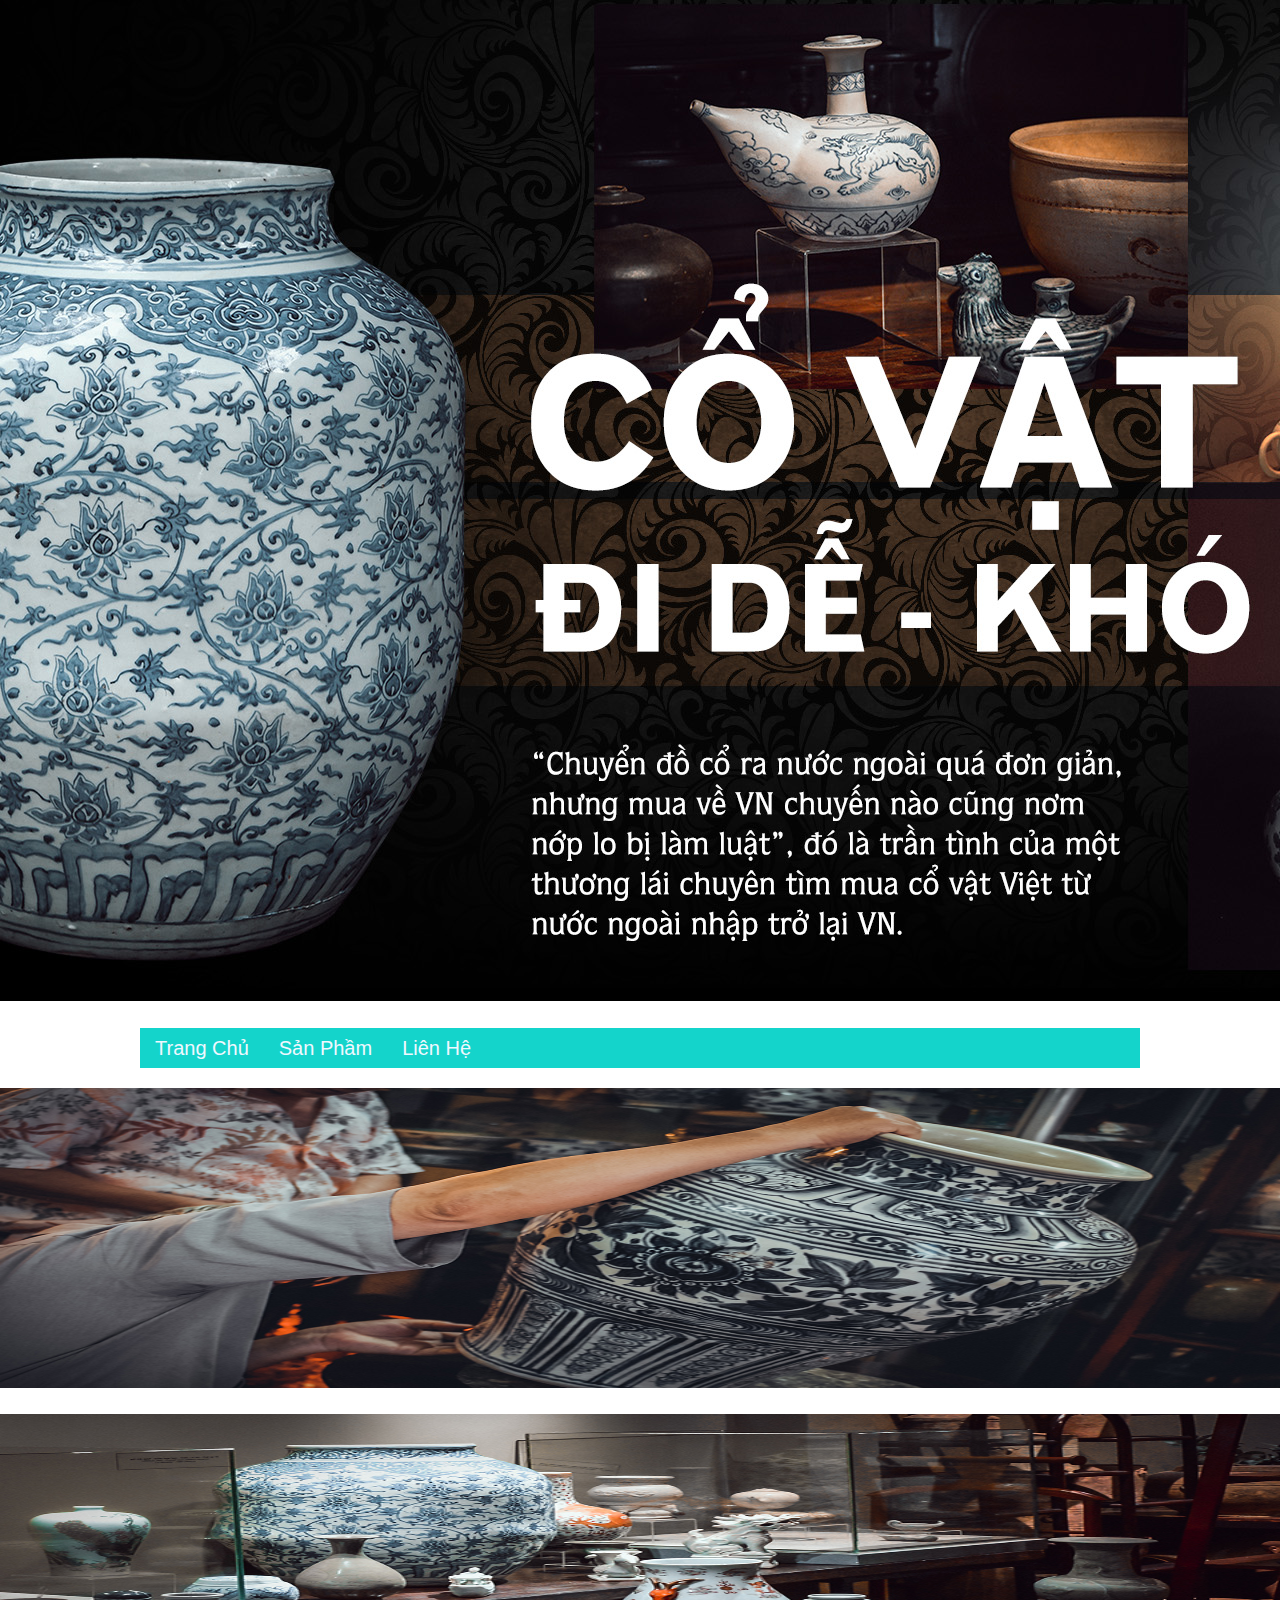
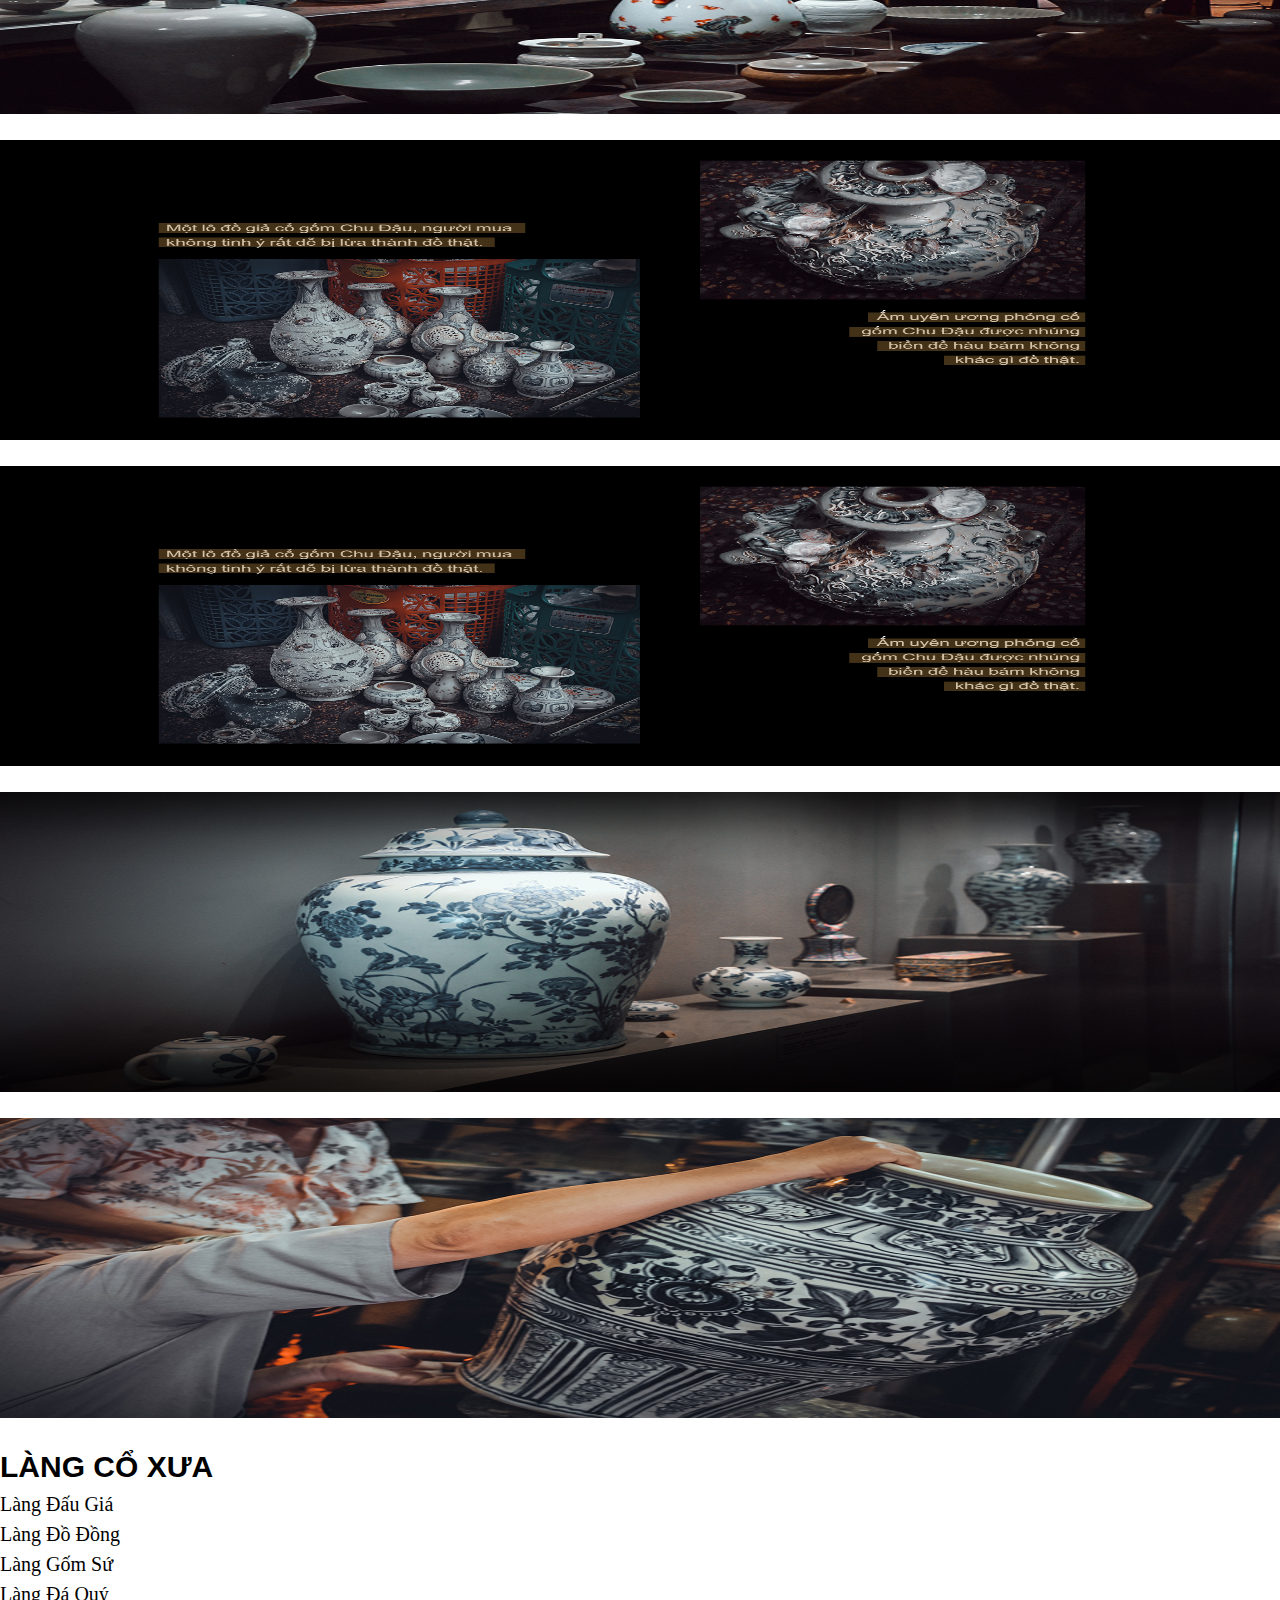
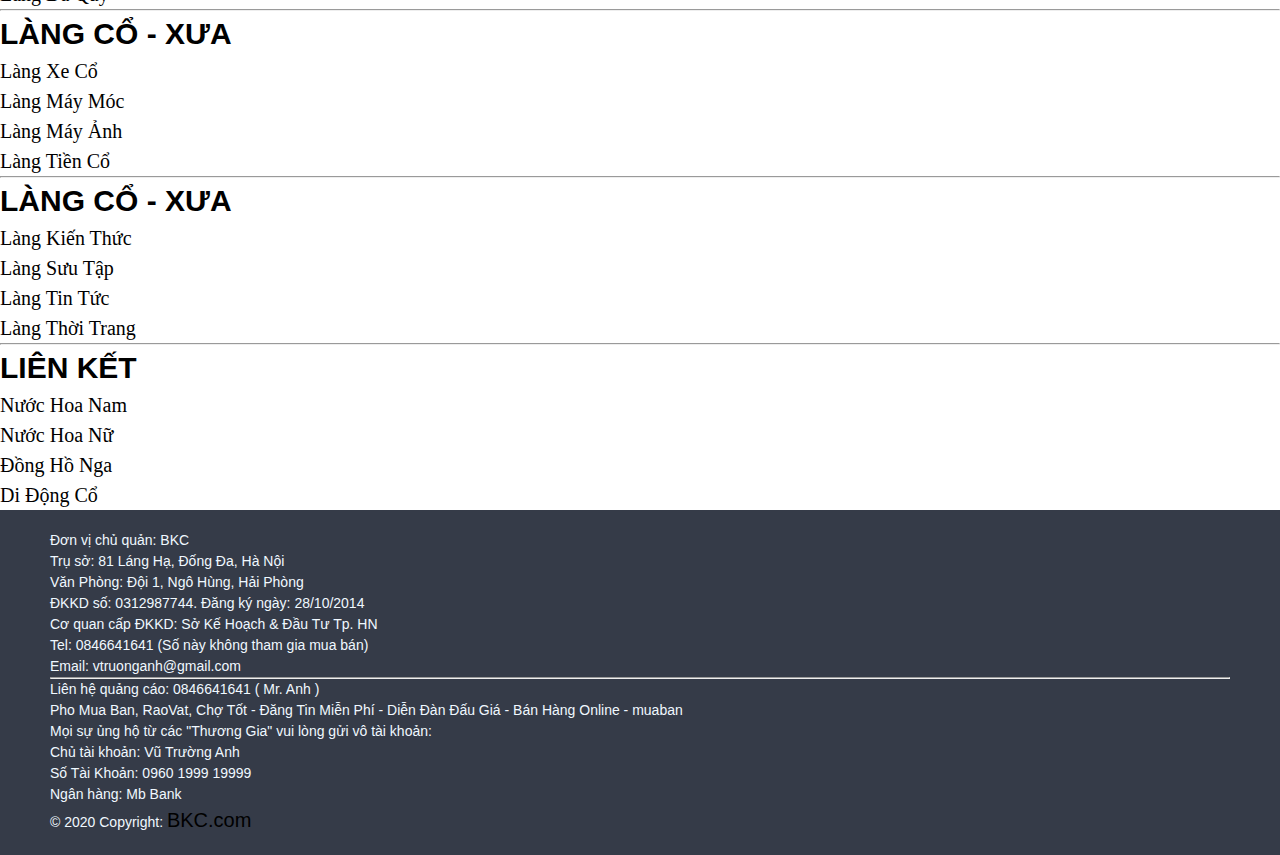
<file: webassignment-main/index.html>
<!DOCTYPE html>
<html lang="en">

<head>
    <meta charset="UTF-8">
    <meta http-equiv="X-UA-Compatible" content="IE=edge">
    <meta name="viewport" content="width=device-width, initial-scale=1.0">
    <title>Document</title>
    <link href="https://cdn.jsdelivr.net/npm/bootstrap@5.1.3/dist/css/bootstrap.min.css" rel="stylesheet" integrity="sha384-1BmE4kWBq78iYhFldvKuhfTAU6auU8tT94WrHftjDbrCEXSU1oBoqyl2QvZ6jIW3" crossorigin="anonymous">
    <link rel="stylesheet" href="style1.css">
    <link href='https://css.gg/media-live.css' rel='stylesheet'>
</head>

<body>
    <div class="logo">
        <img src="image/bgdoco.jpg">
    </div>

    <div id="menu">
        <ul class="cha">
            <li> <a href="index.html">Trang Chủ</a></li>
            <li> <a href="sanpham.html">Sản Phầm</a>
                <ul class="submenu">
                    <li><a href="">Item 1</a></li>
                    <li><a href="">Item 2</a></li>
                    <li><a href="">Item 3</a></li>
                </ul>
            </li>

            <li> <a href="lienhe.html">Liên Hệ</a></li>
        </ul>
    </div>
    <br>
    <div class="content">
        <div class="row">
            <div class="col-12 col-sm-6 col-md-4 image">
                <img src="image/do1.jpg">
            </div>
            <div class="col-12 col-sm-6 col-md-4 image">
                <img src="image/do2.jpg">
            </div>
            <div class="col-12 col-sm-6 col-md-4 image">
                <img src="image/do3.jpg">
            </div>
            <div class="col-12 col-sm-6 col-md-4 image">
                <img src="image/do4.jpg">
            </div>
            <div class="col-12 col-sm-6 col-md-4 image">
                <img src="image/do5.jpg">
            </div>
            <div class="col-12 col-sm-6 col-md-4 image">
                <img src="image/do1.jpg">
            </div>
        </div>
    </div>

    <div>
        <div class="link">
            <div class="container text-center text-md-left">
                <div class="row">
                    <div class="col-md-3 mx-auto">
                        <h5 class="font-weight-bold text-uppercase mt-3 mb-4">LÀNG CỔ XƯA</h5>
                        <ul class="list-unstyled">
                            <li>
                                <a href="#!">Làng Đấu Giá</a>
                            </li>
                            <li>
                                <a href="#!">Làng Đồ Đồng</a>
                            </li>
                            <li>
                                <a href="#!">Làng Gốm Sứ</a>
                            </li>
                            <li>
                                <a href="#!">Làng Đá Quý</a>
                            </li>
                        </ul>
                    </div>
                    <hr class="clearfix w-100 d-md-none">
                    <div class="col-md-3 mx-auto">
                        <h5 class="font-weight-bold text-uppercase mt-3 mb-4">LÀNG CỔ - XƯA</h5>
                        <ul class="list-unstyled">
                            <li>
                                <a href="#!">Làng Xe Cổ</a>
                            </li>
                            <li>
                                <a href="#!">Làng Máy Móc</a>
                            </li>
                            <li>
                                <a href="#!">Làng Máy Ảnh</a>
                            </li>
                            <li>
                                <a href="#!">Làng Tiền Cổ</a>
                            </li>
                        </ul>
                    </div>
                    <hr class="clearfix w-100 d-md-none">
                    <div class="col-md-3 mx-auto">
                        <h5 class="font-weight-bold text-uppercase mt-3 mb-4">LÀNG CỔ - XƯA</h5>

                        <ul class="list-unstyled">
                            <li>
                                <a href="#!">Làng Kiến Thức</a>
                            </li>
                            <li>
                                <a href="#!">Làng Sưu Tập</a>
                            </li>
                            <li>
                                <a href="#!">Làng Tin Tức</a>
                            </li>
                            <li>
                                <a href="#!">Làng Thời Trang</a>
                            </li>
                        </ul>
                    </div>
                    <hr class="clearfix w-100 d-md-none">
                    <div class="col-md-3 mx-auto">
                        <h5 class="font-weight-bold text-uppercase mt-3 mb-4">LIÊN KẾT</h5>
                        <ul class="list-unstyled">
                            <li>
                                <a href="#!">Nước Hoa Nam</a>
                            </li>
                            <li>
                                <a href="#!">Nước Hoa Nữ</a>
                            </li>
                            <li>
                                <a href="#!">Đồng Hồ Nga</a>
                            </li>
                            <li>
                                <a href="#!">Di Động Cổ</a>
                            </li>
                        </ul>
                    </div>
                </div>
            </div>
        </div>
    </div>
    <footer class="page-footer font-small teal pt-4">

        <div class="container-fluid text-center text-md-left">
            <div class="row">
                <div class="col-md-6 mt-md-0 mt-3">
                    <div class="text-uppercase font-weight-bold"></div>
                    <span>Đơn vị chủ quản:</span> BKC <br> Trụ sở: 81 Láng Hạ, Đống Đa, Hà Nội <br> Văn Phòng: Đội 1, Ngô Hùng, Hải Phòng <br> ĐKKD số: 0312987744. Đăng ký ngày: 28/10/2014 <br> Cơ quan cấp ĐKKD: Sở Kế Hoạch & Đầu Tư Tp. HN <br> Tel: 0846641641
                    (Số này không tham gia mua bán) <br> Email: vtruonganh@gmail.com</span>
                </div>
                <hr class="clearfix w-100 d-md-none pb-3">
                <div class="col-md-6 mb-md-0 mb-3">

                    <div class="text-uppercase font-weight-bold"></div>
                    <span>
            Liên hệ quảng cáo:</span> 0846641641 ( Mr. Anh ) <br> Pho Mua Ban, RaoVat, Chợ Tốt - Đăng Tin Miễn Phí - Diễn Đàn Đấu Giá - Bán Hàng Online - muaban <br> Mọi sự ủng hộ từ các "Thương Gia" vui lòng gửi vô tài khoản: <br>                    Chủ tài khoản: Vũ Trường Anh <br> Số Tài Khoản: 0960 1999 19999 <br> Ngân hàng: Mb Bank <br>
                </div>
            </div>
        </div>
        <div class="footer-copyright text-center py-3">© 2020 Copyright:
            <a href="/"> BKC.com</a>
        </div>
    </footer>
    <script src="https://code.jquery.com/jquery-3.2.1.slim.min.js" integrity="sha384-KJ3o2DKtIkvYIK3UENzmM7KCkRr/rE9/Qpg6aAZGJwFDMVNA/GpGFF93hXpG5KkN" crossorigin="anonymous"></script>
    <script src="https://cdn.jsdelivr.net/npm/popper.js@1.12.9/dist/umd/popper.min.js" integrity="sha384-ApNbgh9B+Y1QKtv3Rn7W3mgPxhU9K/ScQsAP7hUibX39j7fakFPskvXusvfa0b4Q" crossorigin="anonymous"></script>
    <script src="https://cdn.jsdelivr.net/npm/bootstrap@4.0.0/dist/js/bootstrap.min.js" integrity="sha384-JZR6Spejh4U02d8jOt6vLEHfe/JQGiRRSQQxSfFWpi1MquVdAyjUar5+76PVCmYl" crossorigin="anonymous"></script>
</body>

</html>
</file>
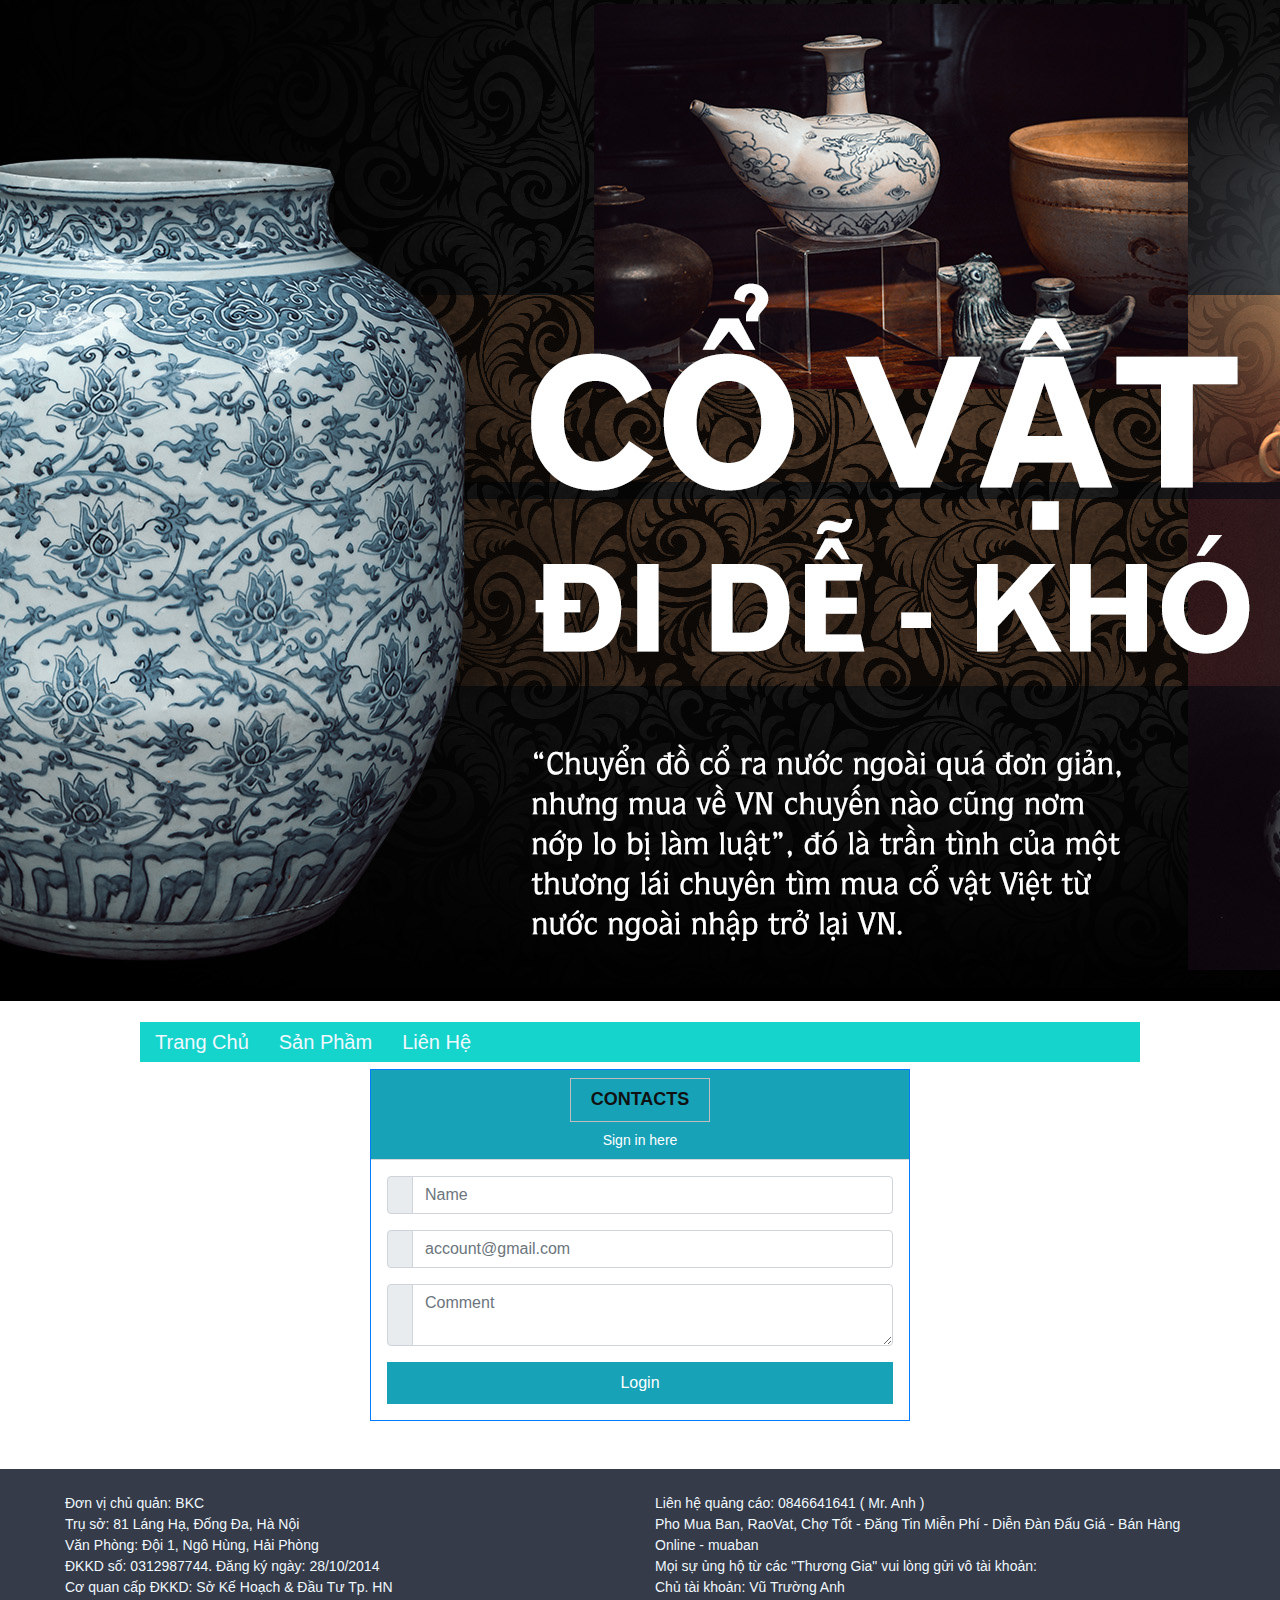
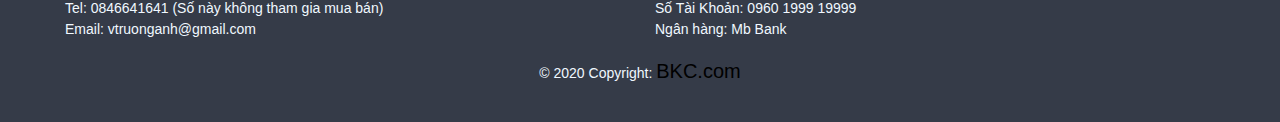
<file: webassignment-main/lienhe.html>
<!DOCTYPE html>
<html lang="en">

<head>
    <meta charset="UTF-8">
    <meta http-equiv="X-UA-Compatible" content="IE=edge">
    <link href="//maxcdn.bootstrapcdn.com/bootstrap/4.1.1/css/bootstrap.min.css" rel="stylesheet" id="bootstrap-css">
    <script src="//maxcdn.bootstrapcdn.com/bootstrap/4.1.1/js/bootstrap.min.js"></script>
    <script src="//cdnjs.cloudflare.com/ajax/libs/jquery/3.2.1/jquery.min.js"></script>
    <!------ Include the above in your HEAD tag ---------->

    <link rel="stylesheet" href="https://use.fontawesome.com/releases/v5.1.0/css/all.css" integrity="sha384-lKuwvrZot6UHsBSfcMvOkWwlCMgc0TaWr+30HWe3a4ltaBwTZhyTEggF5tJv8tbt" crossorigin="anonymous">
    <link rel="stylesheet" href="style1.css">
    <title>Document</title>
</head>

<body>
    <div class="logo">
        <img src="image/bgdoco.jpg">
    </div>

    <div id="menu">
        <ul class="cha">
            <li> <a href="index.html">Trang Chủ</a></li>
            <li> <a href="sanpham.html">Sản Phầm</a>
                <ul class="submenu">
                    <li><a href="">Item 1</a></li>
                    <li><a href="">Item 2</a></li>
                    <li><a href="">Item 3</a></li>
                </ul>
            </li>

            <li> <a href="lienhe.html">Liên Hệ</a></li>
        </ul>
    </div>


    <div class="container">
        <h2 class="text-center">Contac Form</h2>
        <div class="row justify-content-center">
            <div class="col-12 col-md-8 col-lg-6 pb-5">


                <!--Form with header-->

                <form action="mail" method="post">
                    <div class="card border-primary rounded-0">
                        <div class="card-header p-0">
                            <div class="bg-info text-white text-center py-2">
                                <h3><i class="fa fa-envelope"></i> Contacts</h3>
                                <p class="m-0">Sign in here</p>
                            </div>
                        </div>
                        <div class="card-body p-3">

                            <!--Body-->
                            <div class="form-group">
                                <div class="input-group mb-2">
                                    <div class="input-group-prepend">
                                        <div class="input-group-text"><i class="fa fa-user text-info"></i></div>
                                    </div>
                                    <input type="text" class="form-control" id="nombre" name="nombre" placeholder="Name" required>
                                </div>
                            </div>
                            <div class="form-group">
                                <div class="input-group mb-2">
                                    <div class="input-group-prepend">
                                        <div class="input-group-text"><i class="fa fa-envelope text-info"></i></div>
                                    </div>
                                    <input type="email" class="form-control" id="nombre" name="email" placeholder="account@gmail.com" required>
                                </div>
                            </div>

                            <div class="form-group">
                                <div class="input-group mb-2">
                                    <div class="input-group-prepend">
                                        <div class="input-group-text"><i class="fa fa-comment text-info"></i></div>
                                    </div>
                                    <textarea class="form-control" placeholder="Comment" required></textarea>
                                </div>
                            </div>

                            <div class="text-center">
                                <input type="submit" value="Login" class="btn btn-info btn-block rounded-0 py-2">
                            </div>
                        </div>

                    </div>
                </form>

                <!--Form with header-->


            </div>
        </div>
    </div>
    <footer class="page-footer font-small teal pt-4">

        <div class="container-fluid text-center text-md-left">
            <div class="row">
                <div class="col-md-6 mt-md-0 mt-3">
                    <div class="text-uppercase font-weight-bold"></div>
                    <span>Đơn vị chủ quản:</span> BKC <br> Trụ sở: 81 Láng Hạ, Đống Đa, Hà Nội <br> Văn Phòng: Đội 1, Ngô Hùng, Hải Phòng <br> ĐKKD số: 0312987744. Đăng ký ngày: 28/10/2014 <br> Cơ quan cấp ĐKKD: Sở Kế Hoạch & Đầu Tư Tp. HN <br> Tel: 0846641641
                    (Số này không tham gia mua bán) <br> Email: vtruonganh@gmail.com</span>
                </div>
                <hr class="clearfix w-100 d-md-none pb-3">
                <div class="col-md-6 mb-md-0 mb-3">

                    <div class="text-uppercase font-weight-bold"></div>
                    <span>
                Liên hệ quảng cáo:</span> 0846641641 ( Mr. Anh ) <br> Pho Mua Ban, RaoVat, Chợ Tốt - Đăng Tin Miễn Phí - Diễn Đàn Đấu Giá - Bán Hàng Online - muaban <br> Mọi sự ủng hộ từ các "Thương Gia" vui lòng gửi vô tài khoản:
                    <br> Chủ tài khoản: Vũ Trường Anh <br> Số Tài Khoản: 0960 1999 19999 <br> Ngân hàng: Mb Bank <br>
                </div>
            </div>
        </div>
        <div class="footer-copyright text-center py-3">© 2020 Copyright:
            <a href="/"> BKC.com</a>
        </div>
    </footer>
</body>
<style>
    .h2,
    h2 {
        font-size: 0rem;
    }
</style>

</html>
</file>
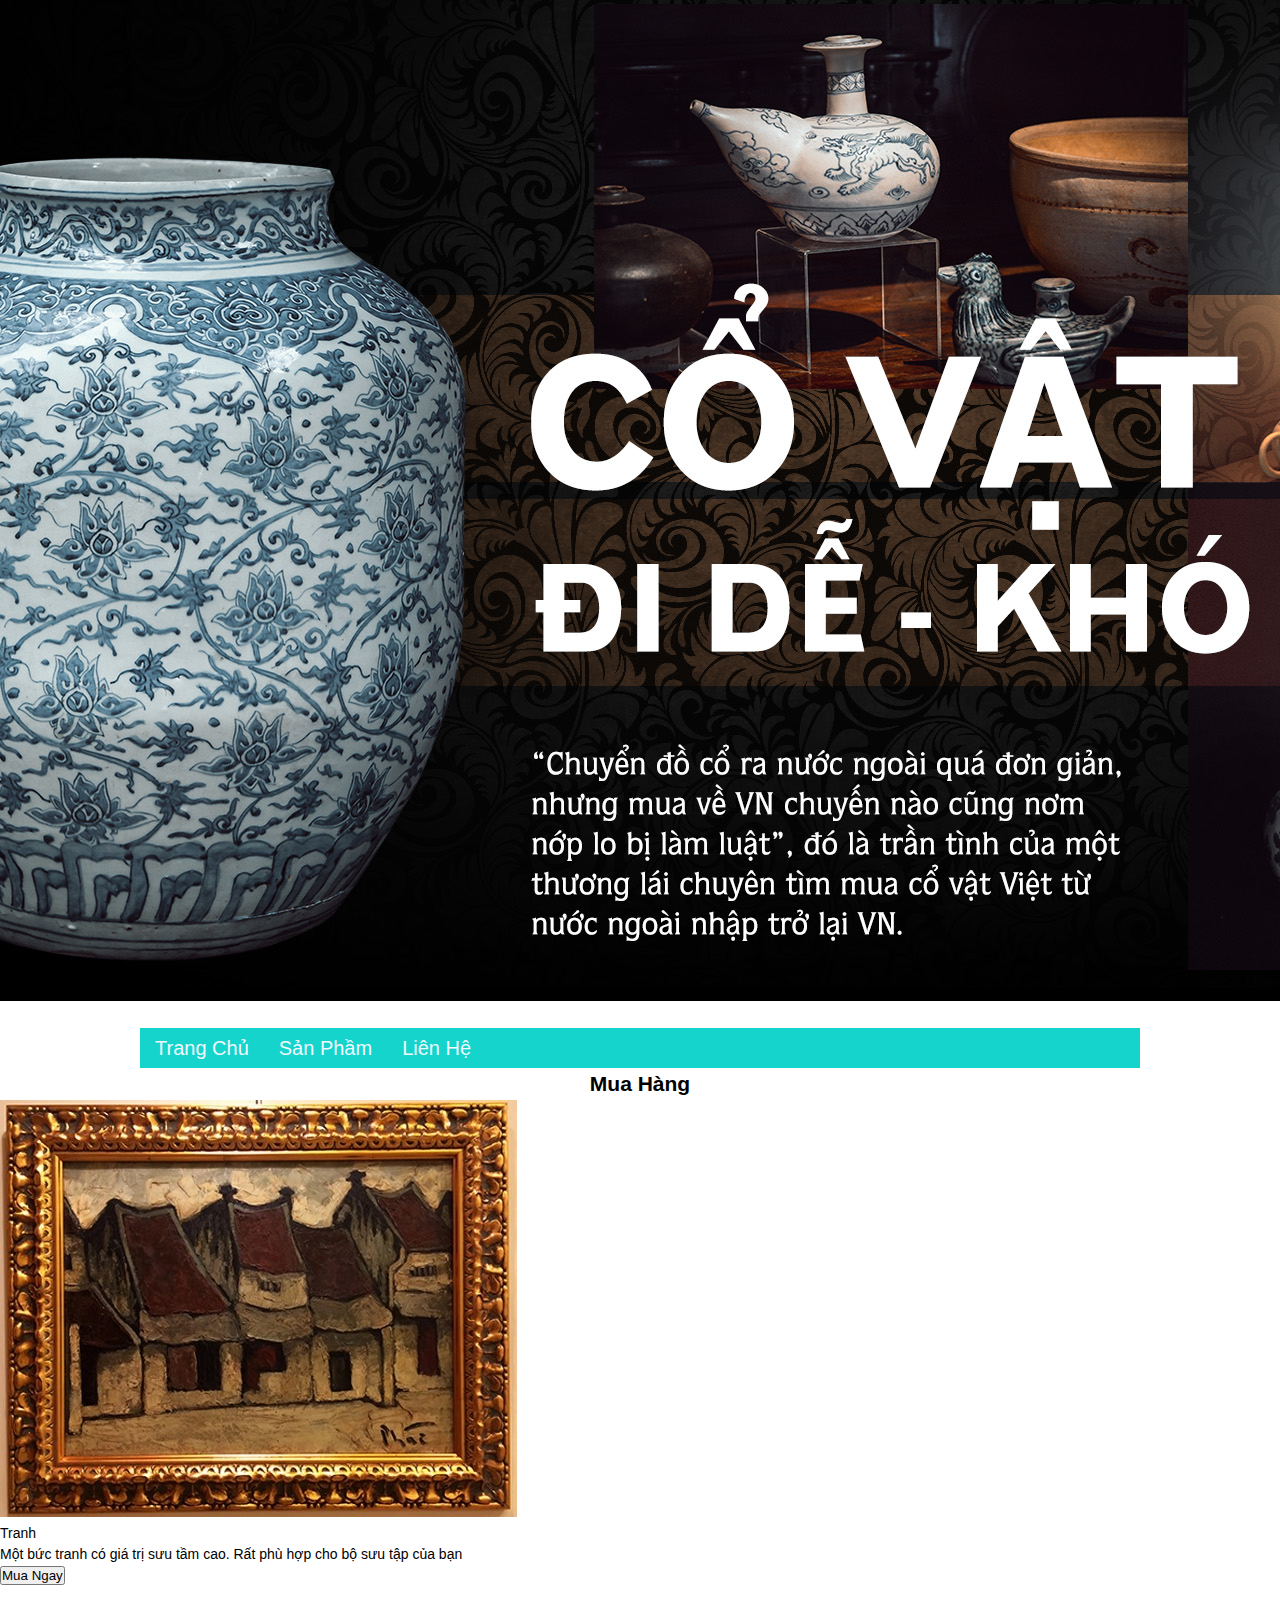
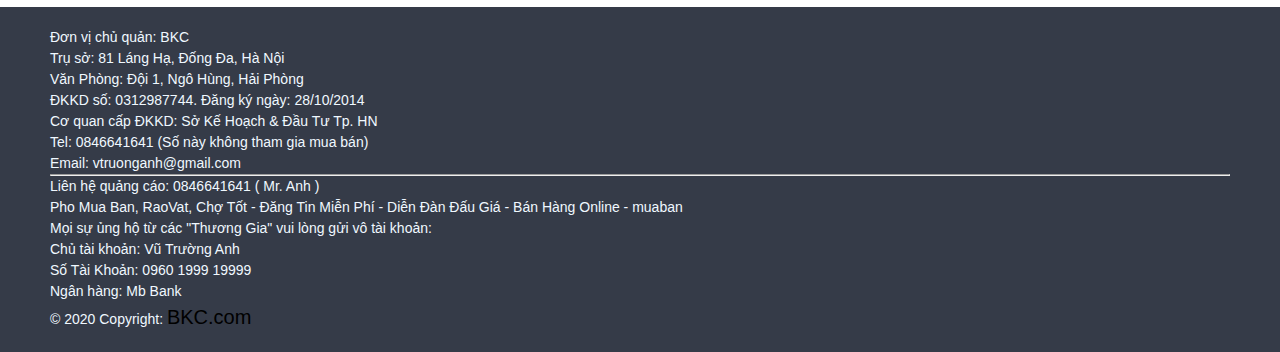
<file: webassignment-main/product.html>
<!DOCTYPE html>
<html lang="en">

<head>
    <meta charset="UTF-8">
    <meta http-equiv="X-UA-Compatible" content="IE=edge">
    <meta name="viewport" content="width=device-width, initial-scale=1.0">
    <title>Document</title>
    <link href="https://cdn.jsdelivr.net/npm/bootstrap@5.1.3/dist/css/bootstrap.min.css" rel="stylesheet" integrity="sha384-1BmE4kWBq78iYhFldvKuhfTAU6auU8tT94WrHftjDbrCEXSU1oBoqyl2QvZ6jIW3" crossorigin="anonymous">
    <link rel="stylesheet" href="style1.css">
    <link href='https://css.gg/media-live.css' rel='stylesheet'>
</head>

<body>
    <div class="logo">
        <img src="image/bgdoco.jpg">
    </div>

    <div id="menu">
        <ul class="cha">
            <li> <a href="index.html">Trang Chủ</a></li>
            <li> <a href="sanpham.html">Sản Phầm</a>
                <ul class="submenu">
                    <li><a href="">Item 1</a></li>
                    <li><a href="">Item 2</a></li>
                    <li><a href="">Item 3</a></li>
                </ul>
            </li>

            <li> <a href="lienhe.html">Liên Hệ</a></li>
        </ul>
    </div>
    <br>
    <h2>Mua Hàng</h2>

    <div class="cart">
        <img src="image/h10.jpg" alt="">
        <div class="name-product">Tranh</div>
        <div class="mota">Một bức tranh có giá trị sưu tầm cao. Rất phù hợp cho bộ sưu tập của bạn</div>
        <button>Mua Ngay</button>
    </div>

    <br>
    <footer class="page-footer font-small teal pt-4">

        <div class="container-fluid text-center text-md-left">
            <div class="row">
                <div class="col-md-6 mt-md-0 mt-3">
                    <div class="text-uppercase font-weight-bold"></div>
                    <span>Đơn vị chủ quản:</span> BKC <br> Trụ sở: 81 Láng Hạ, Đống Đa, Hà Nội <br> Văn Phòng: Đội 1, Ngô Hùng, Hải Phòng <br> ĐKKD số: 0312987744. Đăng ký ngày: 28/10/2014 <br> Cơ quan cấp ĐKKD: Sở Kế Hoạch & Đầu Tư Tp. HN <br> Tel: 0846641641
                    (Số này không tham gia mua bán) <br> Email: vtruonganh@gmail.com</span>
                </div>
                <hr class="clearfix w-100 d-md-none pb-3">
                <div class="col-md-6 mb-md-0 mb-3">

                    <div class="text-uppercase font-weight-bold"></div>
                    <span>
            Liên hệ quảng cáo:</span> 0846641641 ( Mr. Anh ) <br> Pho Mua Ban, RaoVat, Chợ Tốt - Đăng Tin Miễn Phí - Diễn Đàn Đấu Giá - Bán Hàng Online - muaban <br> Mọi sự ủng hộ từ các "Thương Gia" vui lòng gửi vô tài khoản: <br>                    Chủ tài khoản: Vũ Trường Anh <br> Số Tài Khoản: 0960 1999 19999 <br> Ngân hàng: Mb Bank <br>
                </div>
            </div>
        </div>
        <div class="footer-copyright text-center py-3">© 2020 Copyright:
            <a href="/"> BKC.com</a>
        </div>
    </footer>
    <script src="https://code.jquery.com/jquery-3.2.1.slim.min.js" integrity="sha384-KJ3o2DKtIkvYIK3UENzmM7KCkRr/rE9/Qpg6aAZGJwFDMVNA/GpGFF93hXpG5KkN" crossorigin="anonymous"></script>
    <script src="https://cdn.jsdelivr.net/npm/popper.js@1.12.9/dist/umd/popper.min.js" integrity="sha384-ApNbgh9B+Y1QKtv3Rn7W3mgPxhU9K/ScQsAP7hUibX39j7fakFPskvXusvfa0b4Q" crossorigin="anonymous"></script>
    <script src="https://cdn.jsdelivr.net/npm/bootstrap@4.0.0/dist/js/bootstrap.min.js" integrity="sha384-JZR6Spejh4U02d8jOt6vLEHfe/JQGiRRSQQxSfFWpi1MquVdAyjUar5+76PVCmYl" crossorigin="anonymous"></script>
</body>
<style>
    h2 {
        text-align: center;
        font-weight: bold;
    }
    
    .container {
        flex: left;
    }
</style>

</html>
</file>
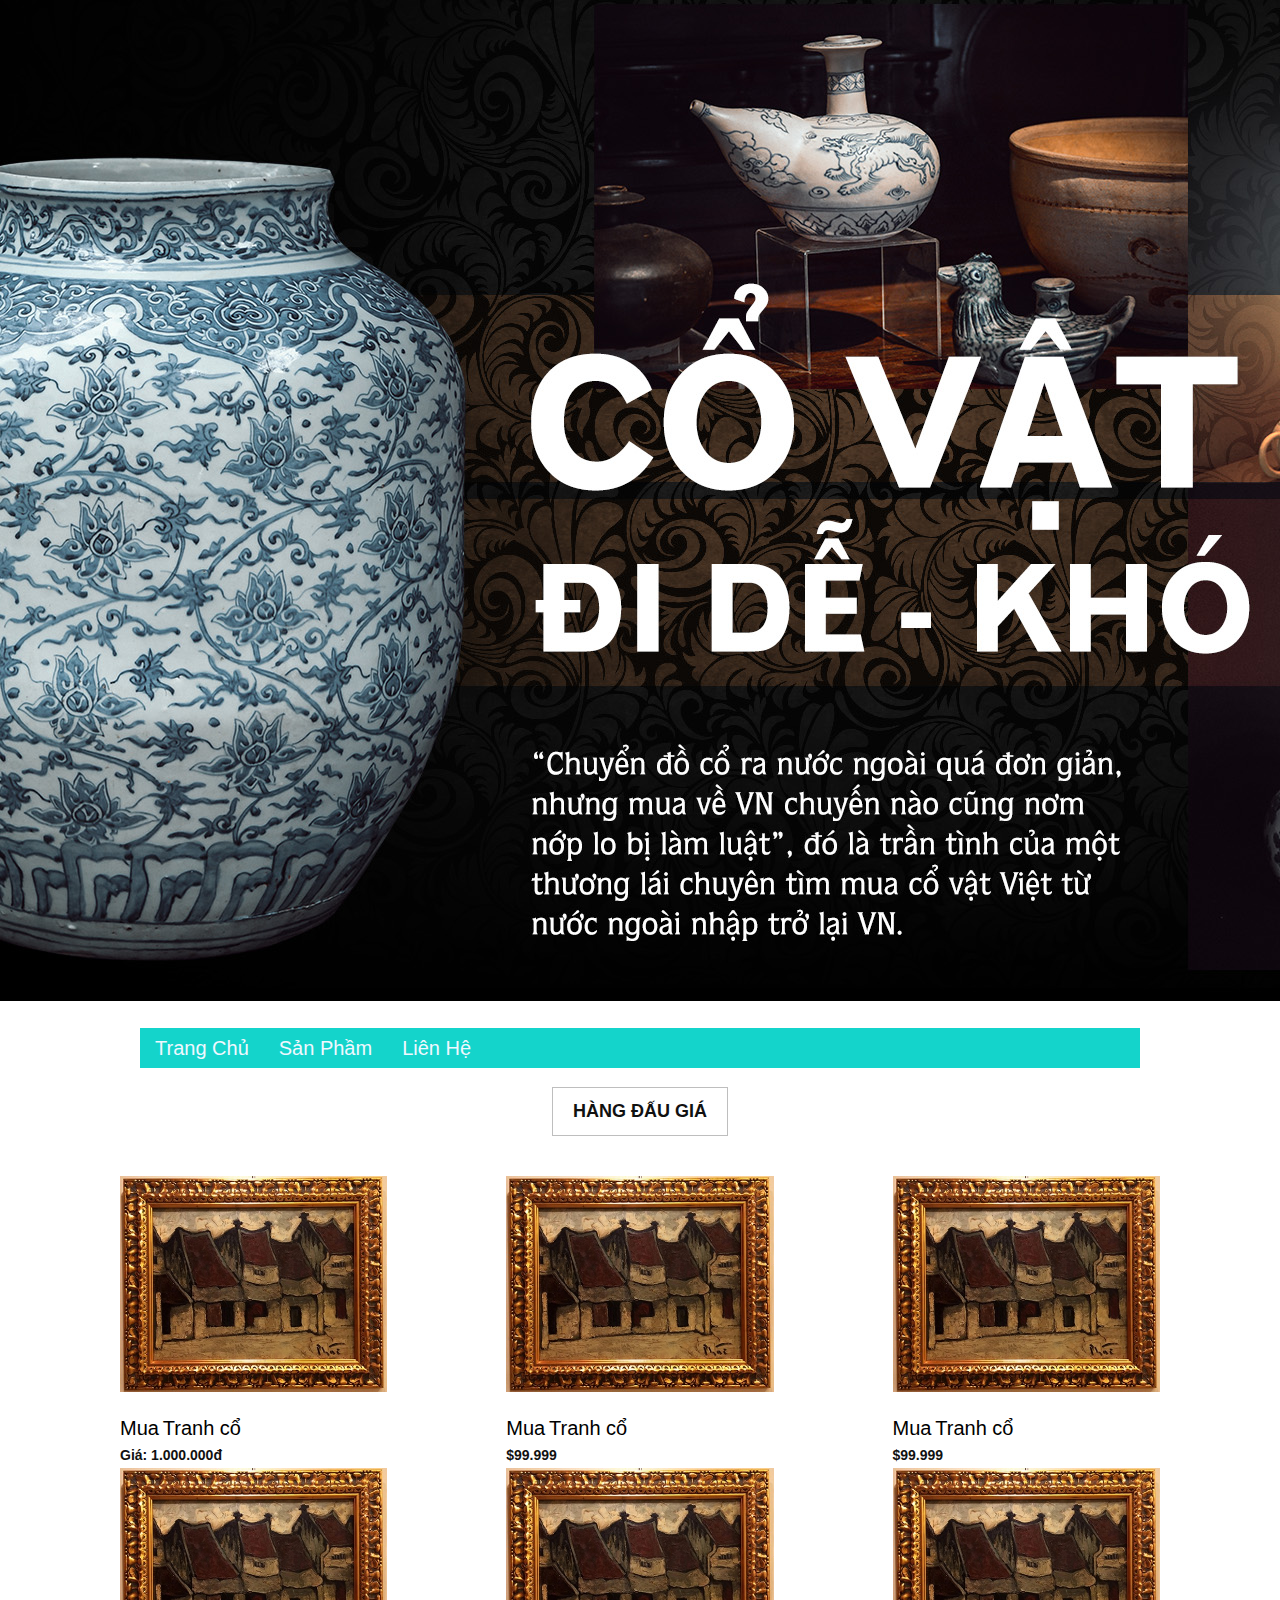
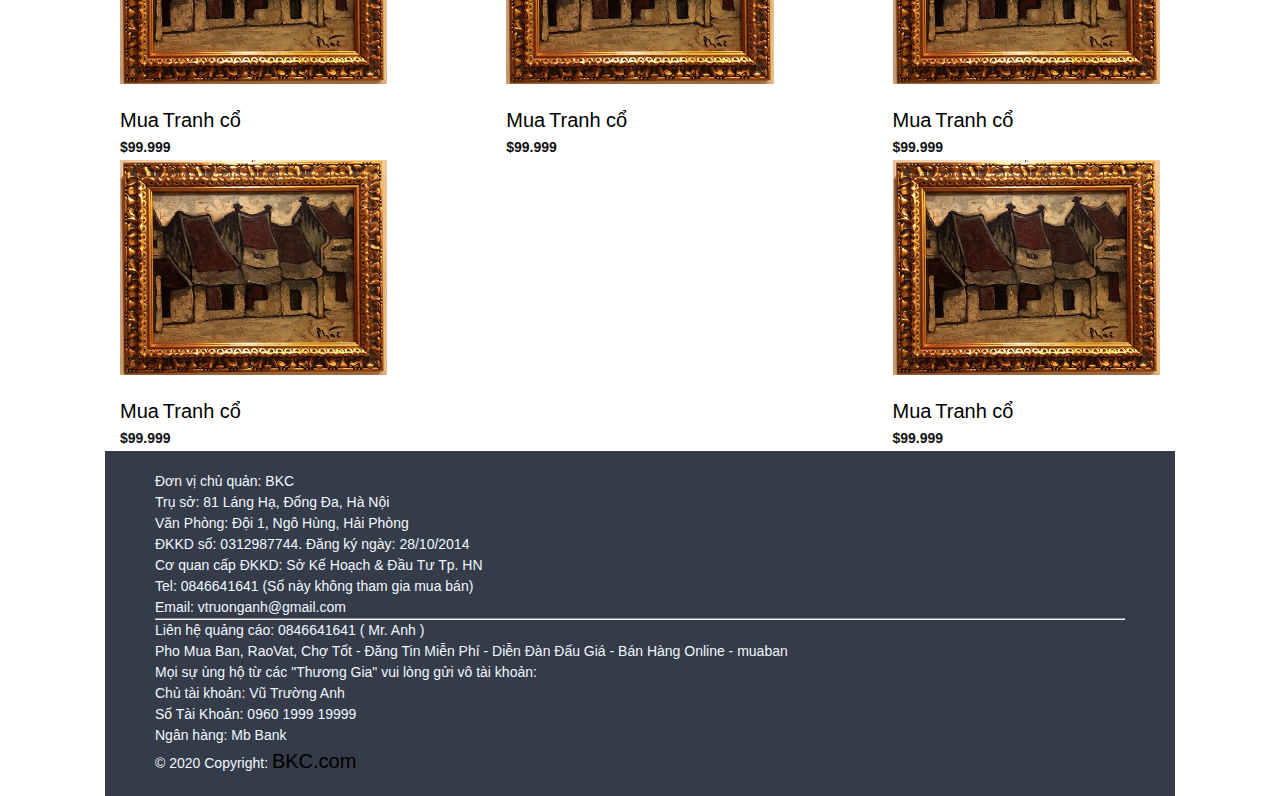
<file: webassignment-main/sanpham.html>
<!DOCTYPE html>
<html lang="en">

<head>
    <meta charset="UTF-8">
    <meta http-equiv="X-UA-Compatible" content="IE=edge">
    <meta name="viewport" content="width=device-width, initial-scale=1.0">
    <title>Document</title>
    <link rel="stylesheet" href="style1.css">
    <link href="https://cdn.jsdelivr.net/npm/bootstrap@5.1.3/dist/css/bootstrap.min.css" rel="stylesheet" integrity="sha384-1BmE4kWBq78iYhFldvKuhfTAU6auU8tT94WrHftjDbrCEXSU1oBoqyl2QvZ6jIW3" crossorigin="anonymous">
</head>

<body>
    <div class="logo">
        <img src="image/bgdoco.jpg">
    </div>
    <div id="menu">
        <ul class="cha">
            <li> <a href="index.html">Trang Chủ</a></li>
            <li> <a href="sanpham.html">Sản Phầm</a>
                <ul class="submenu">
                    <li><a href="">Item 1</a></li>
                    <li><a href="">Item 2</a></li>
                    <li><a href="">Item 3</a></li>
                </ul>
            </li>

            <li> <a href="lienhe.html">Liên Hệ</a></li>
        </ul>
    </div>

    <div class="wrapper">
        <div class="headline">
            <h3>Hàng đấu giá</h3>
        </div>
        <ul class="products">
            <li>
                <div class="product-item">
                    <div class="product-top">
                        <a href="product.html" class="product-thumb">
                            <img src="image/h10.jpg" alt="">
                        </a>
                        <!-- mua ngay -->
                    </div>
                    <div class="product-infor">

                        <br>

                        <a href="">Mua</a>
                        <a>Tranh cổ</a>
                        <div class="product-price">Giá: 1.000.000đ</div>

                    </div>
                </div>
            </li>
            <li>
                <div class="product-item">
                    <div class="product-top">
                        <a href="" class="product-thumb">
                            <img src="image/h10.jpg" alt="">
                        </a>
                        <!-- mua ngay -->
                    </div>
                    <div class="product-infor">

                        <br>
                        <a href="">Mua</a>
                        <a>Tranh cổ</a>
                        <div class="product-price">$99.999</div>
                    </div>
                </div>
            </li>
            <li>
                <div class="product-item">
                    <div class="product-top">
                        <a href="" class="product-thumb">
                            <img src="image/h10.jpg" alt="">
                        </a>
                        <!-- mua ngay -->
                    </div>
                    <div class="product-infor">

                        <br>
                        <a href="">Mua</a>
                        <a>Tranh cổ</a>
                        <div class="product-price">$99.999</div>
                    </div>
                </div>
            </li>
            <li>
                <div class="product-item">
                    <div class="product-top">
                        <a href="" class="product-thumb">
                            <img src="image/h10.jpg" alt="">
                        </a>
                        <!-- mua ngay -->
                    </div>
                    <div class="product-infor">

                        <br>
                        <a href="">Mua</a>
                        <a>Tranh cổ</a>
                        <div class="product-price">$99.999</div>
                    </div>
                </div>
            </li>
            <li>
                <div class="product-item">
                    <div class="product-top">
                        <a href="" class="product-thumb">
                            <img src="image/h10.jpg" alt="">
                        </a>
                        <!-- mua ngay -->
                    </div>
                    <div class="product-infor">

                        <br>
                        <a href="">Mua</a>
                        <a>Tranh cổ</a>
                        <div class="product-price">$99.999</div>
                    </div>
                </div>
            </li>
            <li>
                <div class="product-item">
                    <div class="product-top">
                        <a href="" class="product-thumb">
                            <img src="image/h10.jpg" alt="">
                        </a>
                        <!-- mua ngay -->
                    </div>
                    <div class="product-infor">

                        <br>
                        <a href="">Mua</a>
                        <a>Tranh cổ</a>
                        <div class="product-price">$99.999</div>
                    </div>
                </div>
            </li>
            <li>
                <div class="product-item">
                    <div class="product-top">
                        <a href="" class="product-thumb">
                            <img src="image/h10.jpg" alt="">
                        </a>
                        <!-- mua ngay -->
                    </div>
                    <div class="product-infor">

                        <br>
                        <a href="">Mua</a>
                        <a>Tranh cổ</a>
                        <div class="product-price">$99.999</div>
                    </div>
                </div>
            </li>
            <li>
                <div class="product-item">
                    <div class="product-top">
                        <a href="" class="product-thumb">
                            <img src="image/h10.jpg" alt="">
                        </a>
                        <!-- mua ngay -->
                    </div>
                    <div class="product-infor">

                        <br>
                        <a href="">Mua</a>
                        <a>Tranh cổ</a>
                        <div class="product-price">$99.999</div>
                    </div>
                </div>
            </li>



        </ul>
        <footer class="page-footer font-small teal pt-4">

            <div class="container-fluid text-center text-md-left">
                <div class="row">
                    <div class="col-md-6 mt-md-0 mt-3">
                        <div class="text-uppercase font-weight-bold"></div>
                        <span>Đơn vị chủ quản:</span> BKC <br> Trụ sở: 81 Láng Hạ, Đống Đa, Hà Nội <br> Văn Phòng: Đội 1, Ngô Hùng, Hải Phòng <br> ĐKKD số: 0312987744. Đăng ký ngày: 28/10/2014 <br> Cơ quan cấp ĐKKD: Sở Kế Hoạch & Đầu Tư Tp. HN <br> Tel:
                        0846641641 (Số này không tham gia mua bán) <br> Email: vtruonganh@gmail.com</span>
                    </div>
                    <hr class="clearfix w-100 d-md-none pb-3">
                    <div class="col-md-6 mb-md-0 mb-3">

                        <div class="text-uppercase font-weight-bold"></div>
                        <span>
                    Liên hệ quảng cáo:</span> 0846641641 ( Mr. Anh ) <br> Pho Mua Ban, RaoVat, Chợ Tốt - Đăng Tin Miễn Phí - Diễn Đàn Đấu Giá - Bán Hàng Online - muaban <br> Mọi sự ủng hộ từ các "Thương Gia" vui lòng gửi vô tài
                        khoản: <br> Chủ tài khoản: Vũ Trường Anh <br> Số Tài Khoản: 0960 1999 19999 <br> Ngân hàng: Mb Bank <br>
                    </div>
                </div>
            </div>
            <div class="footer-copyright text-center py-3">© 2020 Copyright:
                <a href="/"> BKC.com</a>
            </div>
        </footer>




        <script src="https://code.jquery.com/jquery-3.2.1.slim.min.js" integrity="sha384-KJ3o2DKtIkvYIK3UENzmM7KCkRr/rE9/Qpg6aAZGJwFDMVNA/GpGFF93hXpG5KkN" crossorigin="anonymous"></script>
        <script src="https://cdn.jsdelivr.net/npm/popper.js@1.12.9/dist/umd/popper.min.js" integrity="sha384-ApNbgh9B+Y1QKtv3Rn7W3mgPxhU9K/ScQsAP7hUibX39j7fakFPskvXusvfa0b4Q" crossorigin="anonymous"></script>
        <script src="https://cdn.jsdelivr.net/npm/bootstrap@4.0.0/dist/js/bootstrap.min.js" integrity="sha384-JZR6Spejh4U02d8jOt6vLEHfe/JQGiRRSQQxSfFWpi1MquVdAyjUar5+76PVCmYl" crossorigin="anonymous"></script>
</body>

</html>
</file>
<file: webassignment-main/style1.css>
* {
    margin: 0px;
    padding: 0px;
    /* reset trinh duyet */
}

body {
    font-family: 'Nanum Gothic', sans-serif;
    font-size: 14px;
    color: 14px;
    line-height: 1.5;
}

#menu {
    width: 1000px;
    height: 40px;
    background-color: #14d4cb;
    margin: -16px auto;
    font-size: 25px;
    margin-bottom: -21px;
    margin-top: 21px;
}

ul.cha>li {
    list-style: none;
    float: left;
    /* chỉ tác động đến thẻ li đầu tiên sau ul */
    position: relative;
}

ul.cha>li>a {
    text-decoration: none;
    color: aliceblue;
    padding: 0px 15px 0px 15px;
    line-height: 40px;
    display: block;
}

ul.cha>li>a:hover {
    background: rgb(11, 81, 187);
    color: black;
    transition: ease-in 0.4s;
    -moz-transition: ease-in 0.4s;
    -webkit-transition: ease-in 0.4s;
}

ul.submenu {
    width: 250px;
    background: #14d4cb;
    min-height: 150px;
    display: none;
}

ul.submenu li {
    list-style: none;
}

ul.submenu li a {
    color: rgb(15, 14, 14);
    text-decoration: none;
    display: block;
    border-top: 1px solid #ccc;
    line-height: 40px;
    text-indent: 10px;
}

ul.cha>li:hover ul.submenu {
    display: block;
    position: absolute;
    /* gọi đến sub menu */
}

.image img {
    height: 300px;
    width: 100%;
}

.image {
    background-color: white;
    margin-top: 20px;
}

.container {
    margin-top: 20px;
}

.page-footer {
    background-color: #353b48;
    font-size: 14px;
    box-sizing: auto;
    padding: 20px 50px 20px 50px;
    color: aliceblue;
}

a {
    color: black;
    text-decoration: none;
    font-size: 20px;
}

.list-unstyled {
    font-size: 15px;
    font-family: 'Times New Roman', Times, serif;
}

.font-weight-bold .list-unstyled {
    background-color: #2f3640;
    font-size: 20x;
    color: azure;
}

@import url('https://fonts.googleapis.com/css2?family=Nanum+Gothic&display=swap');
.wrapper {
    max-width: 1070px;
    margin: 0 auto;
}

.headline {
    text-align: center;
    margin: 40px 0px;
}

h3 {
    font-family: Arial, Helvetica, sans-serif;
    font-size: 18px;
    color: #111;
    padding: 10px 20px;
    text-transform: uppercase;
    border: 1px solid #bebebe;
    display: inline-block;
    font-weight: 600
}

.product-top {
    display: flex;
}

ul.products {
    list-style: none;
    display: flex;
    flex-wrap: wrap;
    justify-content: space-between;
}

ul.products li {
    flex-basis: 25%;
    padding-left: 15px;
    padding-right: 15px;
}

ul.products li.product-infor {
    padding: 10px 0px;
}

ul.products li img {
    max-width: 100%;
    height: 100%;
}

ul.products li .product-top ul.products li .product-top .product-thumb {
    display: block;
}

ul.products li .product-top .product-thumb img {
    display: block;
}

ul.products li .product-top a.buy-now {
    text-transform: uppercase;
    text-decoration: none;
    text-align: center;
    display: block;
    background-color: rgb(18, 30, 85);
    color: azure;
    padding: 10px 0px;
}

ul.products li.product-infor {
    display: block;
    text-decoration: none;
}

ul.products li.product-infor a.product-cat {
    font-size: 11px;
    text-transform: uppercase;
    color: #9e9e9e;
    padding: 3x 0px;
}

ul.products li.product-infor .product-name {
    color: beige;
    padding: 3px 0px;
}

.product-price {
    color: #111;
    padding: 2px 0px;
    font-weight: 600;
}

.text-uppercase {
    text-transform: uppercase!important;
    font-size: 30px;
    font-weight: bold;
}
</file>
